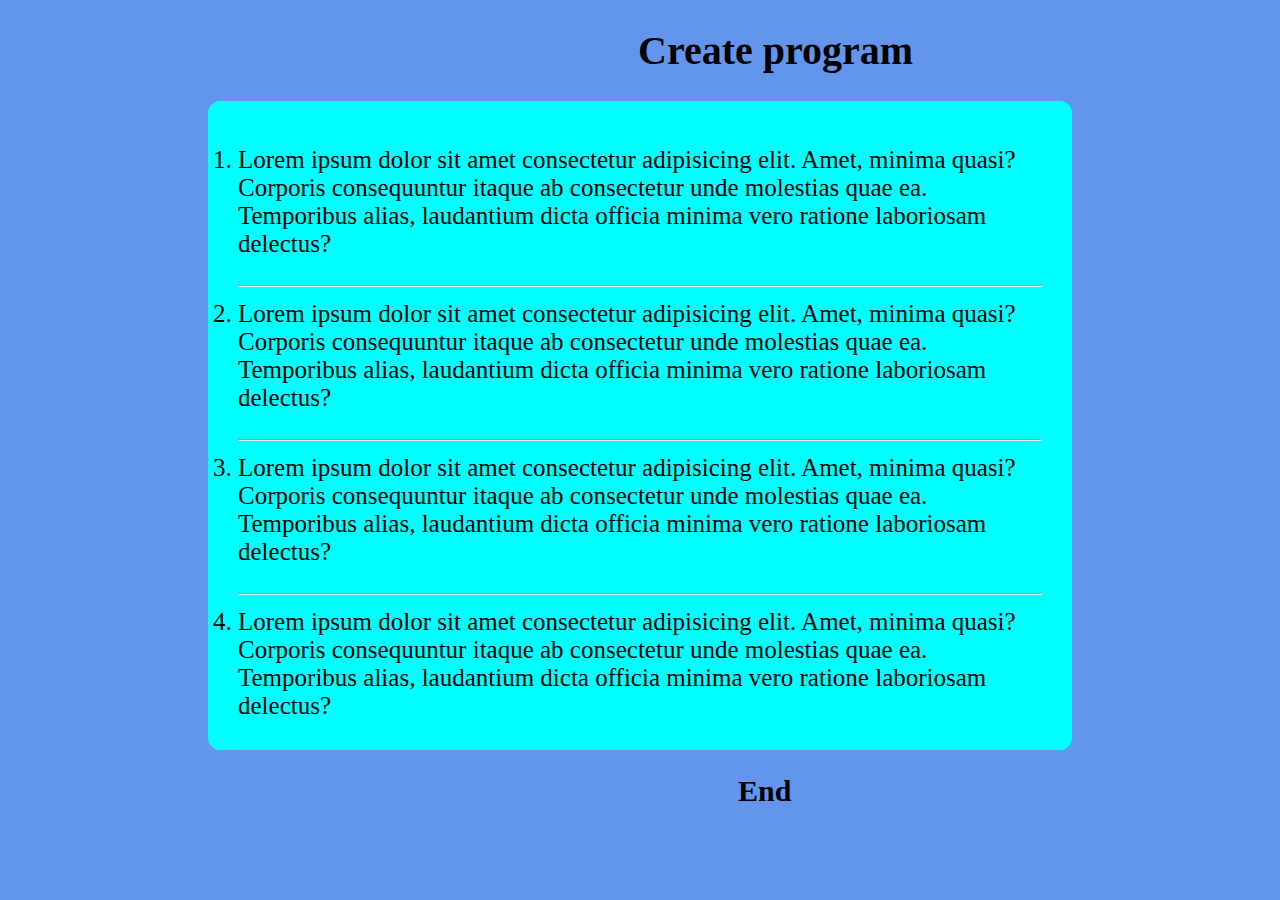
<file: index.html>
<!DOCTYPE html>
<html lang="en">
<head>
    <meta charset="UTF-8">
    <meta name="viewport" content="width=device-width, initial-scale=1.0">
    <title>Document</title>
    <link rel="stylesheet" href="style.css">

</head>
<body>
    <h1 style="font: size 50px; padding-left: 630px;">Create program</h1>
    <p >
        <ol style="background-color:aqua;margin: 0% 200px 0% 200px; padding: 30px 30px 30px 30px; border-radius: 12px; font-size: 25px; height: fit-content; width: fit-content;">
            <li>Lorem ipsum dolor sit amet consectetur adipisicing elit. Amet, minima quasi? Corporis consequuntur itaque ab consectetur unde molestias quae ea. Temporibus alias, laudantium dicta officia minima vero ratione laboriosam delectus?</li>
            <li><hr>Lorem ipsum dolor sit amet consectetur adipisicing elit. Amet, minima quasi? Corporis consequuntur itaque ab consectetur unde molestias quae ea. Temporibus alias, laudantium dicta officia minima vero ratione laboriosam delectus?</li>
            <li><hr>Lorem ipsum dolor sit amet consectetur adipisicing elit. Amet, minima quasi? Corporis consequuntur itaque ab consectetur unde molestias quae ea. Temporibus alias, laudantium dicta officia minima vero ratione laboriosam delectus?</li>
            <li><hr>Lorem ipsum dolor sit amet consectetur adipisicing elit. Amet, minima quasi? Corporis consequuntur itaque ab consectetur unde molestias quae ea. Temporibus alias, laudantium dicta officia minima vero ratione laboriosam delectus?</li>
        </ol>
    </p>
  <h2 style="height: fit-content;width: fit-content;padding-left: 730px;">End</h2>
   
</body>
</html>
</file>
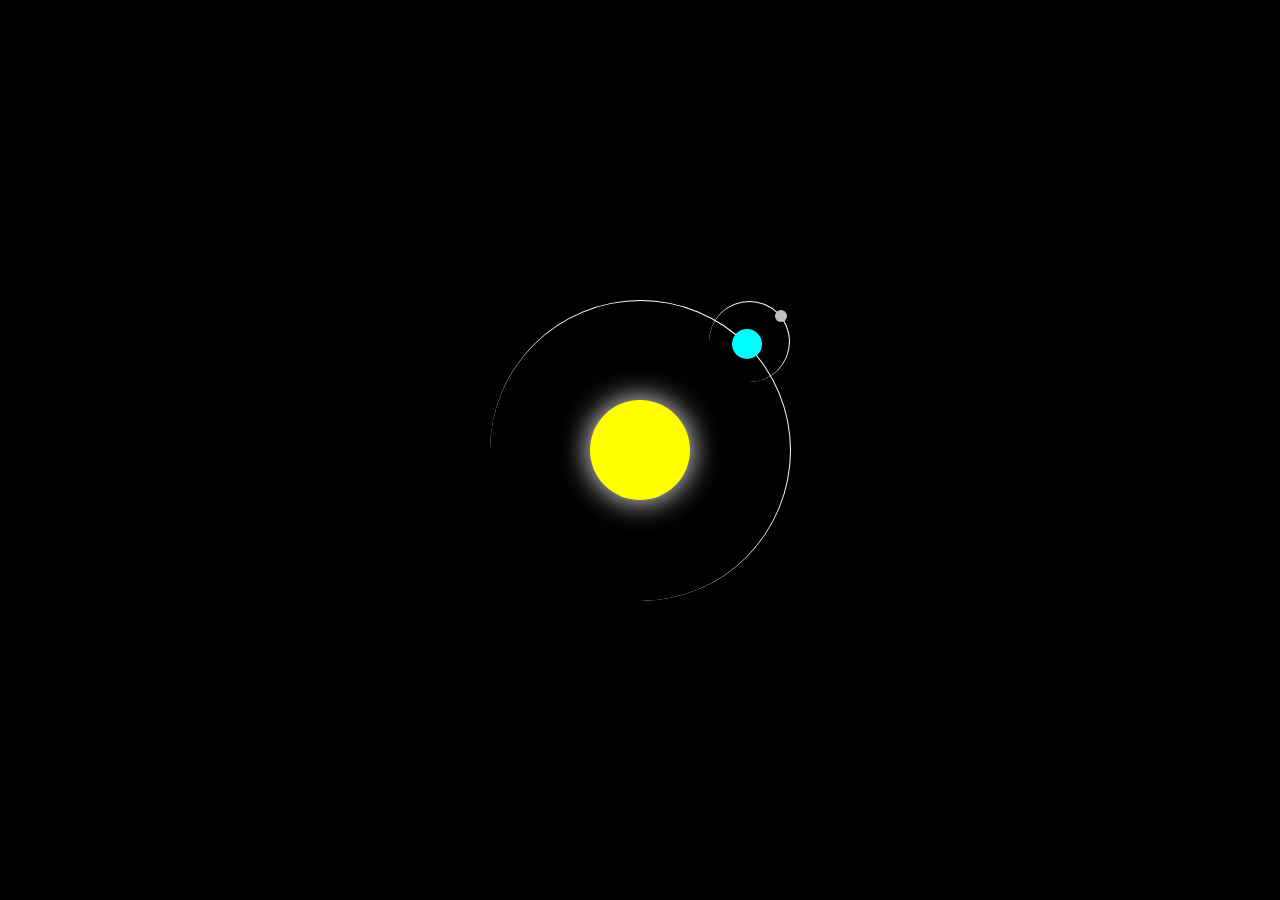
<file: hi.html>
<!DOCTYPE html>
<html lang="en">
<head>
    <style>
        body {
            margin: 0;
            height: 100vh;
            display: flex;
            align-items: center;
            justify-content: center;
            background-color: black;
            overflow: hidden;
        }
        .container {
            font-size: 10px;
            width: 40em;
            height: 40em;
            position: relative;
        }
        .sun {
            position: absolute;
            top: 15em;
            left: 15em;
            width: 10em;
            height: 10em;
            background-color: yellow;
            border-radius: 50%;
            box-shadow: 0 0 3em white;    
        }
        .earth,.moon {
            position: absolute;
            border-style: solid;
            border-color: white;
            border-width: 0.1em 0.1em 0 0;    
            border-radius: 50%;    
        }

        .earth {
            top: 5em;
            left: 5em;
            width: 30em;
            height: 30em;
            animation: orbit 36.5s linear infinite;
        }
        .moon {
            top: 0;
            right: 0;
            width: 8em;
            height: 8em;
            animation: orbit 2.7s linear infinite;
        }
        .earth::before {
            content: '';
            position: absolute;
            border-radius: 50%;
            top: 2.8em;
            right: 2.8em;
            width: 3em;
            height: 3em;
            background-color: aqua;
        }
        .moon::before {
            content: '';
            position: absolute;
            border-radius: 50%;
            top: 0.8em;
            right: 0.2em;
            width: 1.2em;
            height: 1.2em;
            background-color: silver;
        }
        @keyframes orbit {
            to {
                transform: rotate(360deg);
            }
        }
    </style>
</head>
<body>
    <div class="container">
         <div class="sun"></div>
         <div class="earth">
             <div class="moon"></div>
         </div>
    </div>
</body>
</html>
</file>
<file: style.css>
body{
    background-color:cornflowerblue;
    height: fit-content;
    width: fit-content;
    font-size: 20px;
}
li{
    padding-top: 15px;
}
</file>
